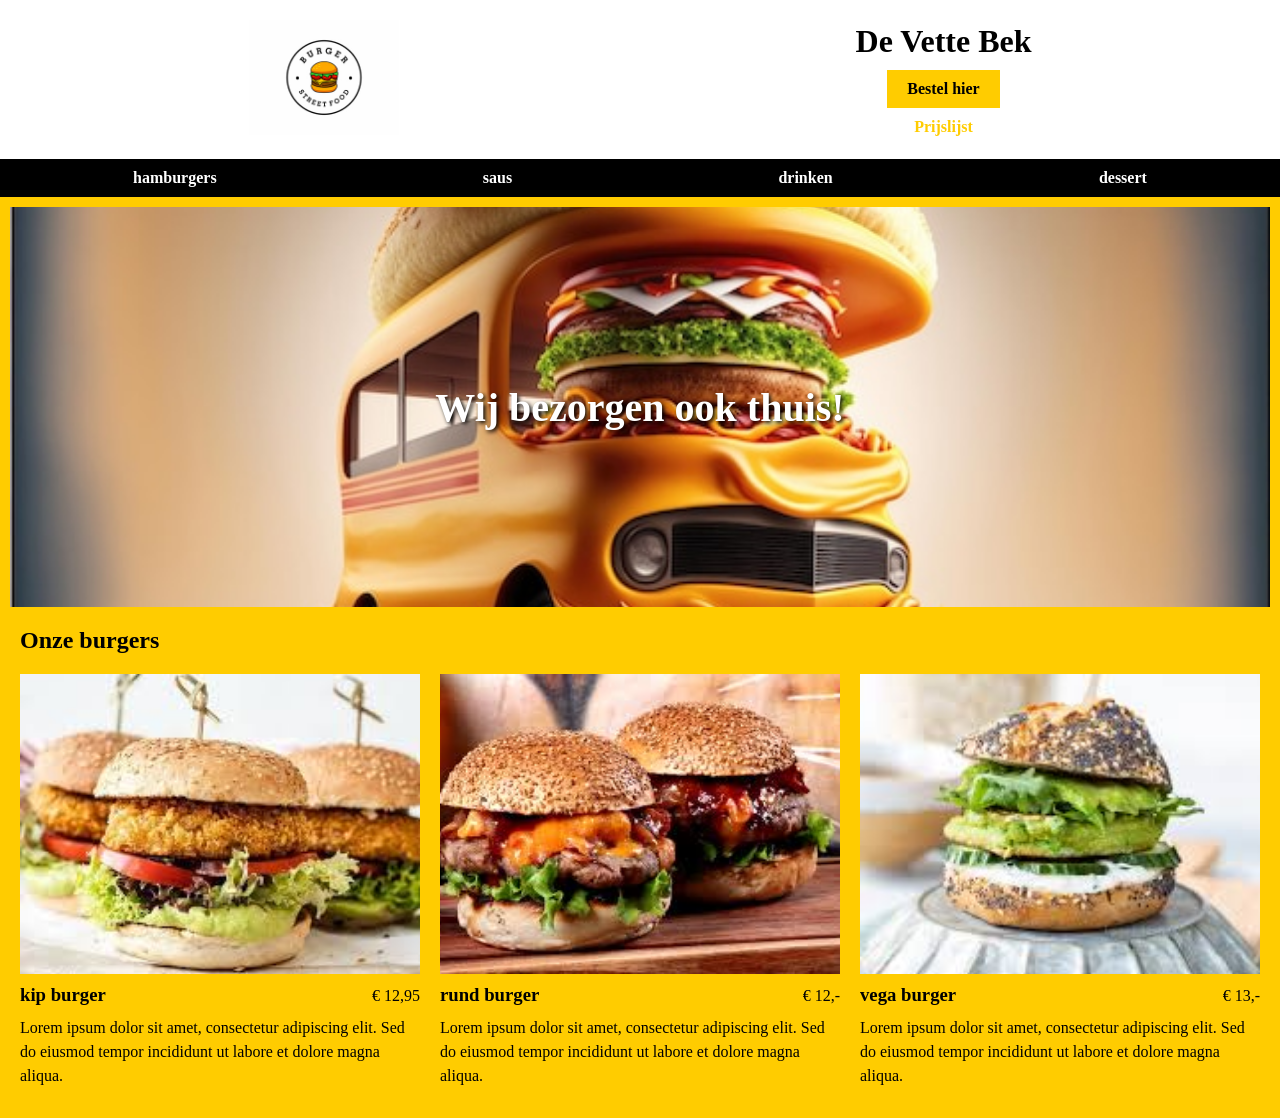
<file: index.html>
<!DOCTYPE html>
<html lang="nl">
<head>
    <meta charset="UTF-8">
    <meta name="viewport" content="width=device-width, initial-scale=1.0">
    <link rel="stylesheet" href="style.css">
    <title>De Vette Bek</title>
</head>
<body>
<header>
    <a href="index.html"><img src="img/logo.jpg" alt="Logo Burger Street Food - naar de homepage"></a>
    <div class="header-tekst">
        <h1>De Vette Bek</h1>
        <a href="bezorgen.html" class="knop">Bestel hier</a>
        <a href="prijslijst.html">Prijslijst</a>
    </div>
</header>
<nav>
    <input type="checkbox" id="menu-toggle">
    <label for="menu-toggle" class="menu-knop">MENU</label>
    <ul>
        <li><a href="#">hamburgers</a>
            <ul>
                <li><a href="#">kip</a></li>
                <li><a href="#">rund</a>
                    <ul>
                        <li><a href="#">regular</a></li>
                        <li><a href="#">hallal</a></li>
                        <li><a href="#">beef</a></li>
                    </ul>
                </li>
                <li><a href="#">vega</a></li>
            </ul>
        </li>
        <li><a href="#">saus</a>
            <ul>
                <li><a href="#">mayonaise</a></li>
                <li><a href="#">curry</a></li>
                <li><a href="#">ketjup</a></li>
                <li><a href="#">mosterd</a></li>
                <li><a href="#">joppie</a></li>
            </ul>
        </li>
        <li><a href="#">drinken</a>
            <ul>
                <li><a href="#">cola</a></li>
                <li><a href="#">fanta</a></li>
                <li><a href="#">spa blauw</a></li>
                <li><a href="#">spa rood</a></li>
                <li><a href="#">fristie</a></li>
            </ul>
        </li>
        <li><a href="#">dessert</a>
            <ul>
                <li><a href="#">softijs</a>
                    <ul>
                        <li><a href="#">klein</a></li>
                        <li><a href="#">medium</a></li>
                        <li><a href="#">groot</a></li>
                    </ul>
                </li>
                <li><a href="#">waterijs</a>
                    <ul>
                        <li><a href="#">rakket</a></li>
                        <li><a href="#">peerijs</a></li>
                        <li><a href="#">stoplicht</a></li>
                    </ul>
                </li>
            </ul>
        </li>
    </ul>
</nav>

<main>
    <div class="hero">
        <img src="img/hero.jpg" alt="Burgerbus die eten bezorgt">
        <h2>Wij bezorgen ook thuis!</h2>
    </div>

    <section>
        <h2>Onze burgers</h2>
        <div class="burger-lijst">
            <article class="burger">
                <img src="img/kip.jpeg" alt="Kipburger">
                <div class="burger-kop">
                    <h3>kip burger</h3>
                    <span class="prijs">€ 12,95</span>
                </div>
                <p>Lorem ipsum dolor sit amet, consectetur adipiscing elit. Sed do eiusmod tempor incididunt ut labore et dolore magna aliqua.</p>
            </article>
            <article class="burger">
                <img src="img/rund.jpeg" alt="Rundburger">
                <div class="burger-kop">
                    <h3>rund burger</h3>
                    <span class="prijs">€ 12,-</span>
                </div>
                <p>Lorem ipsum dolor sit amet, consectetur adipiscing elit. Sed do eiusmod tempor incididunt ut labore et dolore magna aliqua.</p>
            </article>
            <article class="burger">
                <img src="img/vega.jpeg" alt="Vegaburger">
                <div class="burger-kop">
                    <h3>vega burger</h3>
                    <span class="prijs">€ 13,-</span>
                </div>
                <p>Lorem ipsum dolor sit amet, consectetur adipiscing elit. Sed do eiusmod tempor incididunt ut labore et dolore magna aliqua.</p>
            </article>
        </div>
    </section>
</main>
</body>
</html>
</file>
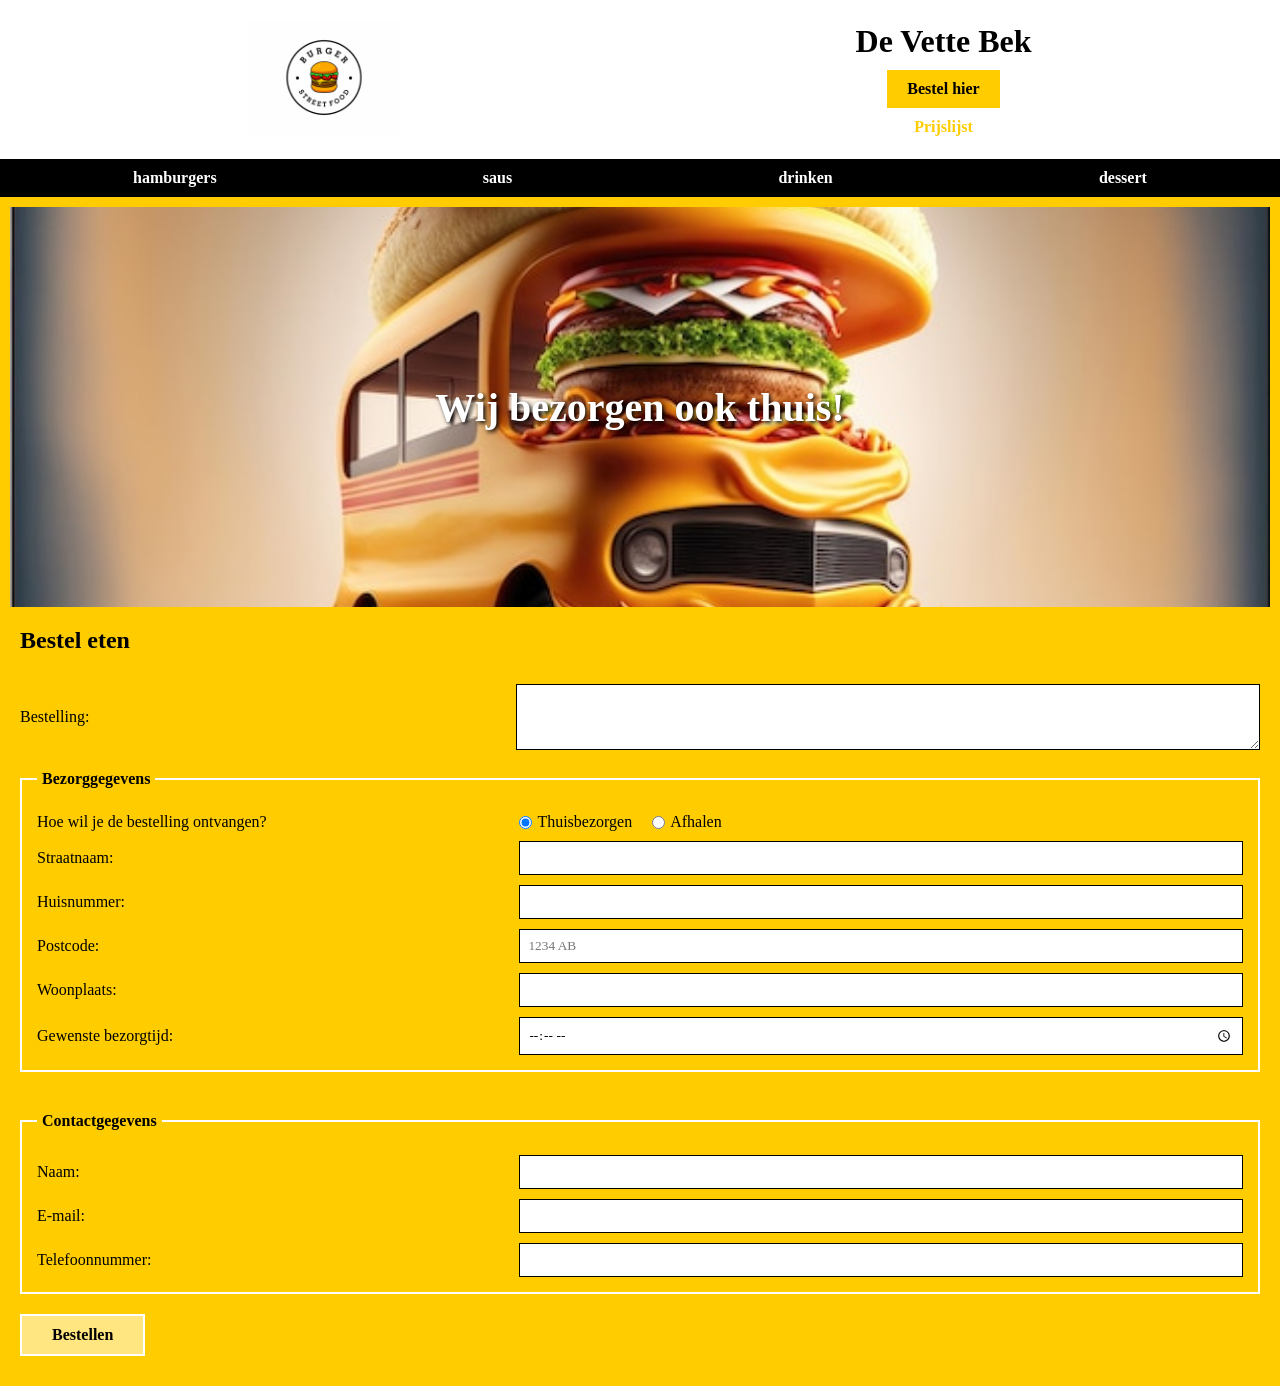
<file: bezorgen.html>
<!DOCTYPE html>
<html lang="nl">
<head>
    <meta charset="UTF-8">
    <meta name="viewport" content="width=device-width, initial-scale=1.0">
    <link rel="stylesheet" href="style.css">
    <title>De Vette Bek</title>
</head>
<body>
<header>
    <a href="index.html"><img src="img/logo.jpg" alt="Logo Burger Street Food - naar de homepage"></a>
    <div class="header-tekst">
        <h1>De Vette Bek</h1>
        <a href="bezorgen.html" class="knop">Bestel hier</a>
        <a href="prijslijst.html">Prijslijst</a>
    </div>
</header>
<nav>
    <input type="checkbox" id="menu-toggle">
    <label for="menu-toggle" class="menu-knop">MENU</label>
    <ul>
        <li><a href="#">hamburgers</a>
            <ul>
                <li><a href="#">kip</a></li>
                <li><a href="#">rund</a>
                    <ul>
                        <li><a href="#">regular</a></li>
                        <li><a href="#">hallal</a></li>
                        <li><a href="#">beef</a></li>
                    </ul>
                </li>
                <li><a href="#">vega</a></li>
            </ul>
        </li>
        <li><a href="#">saus</a>
            <ul>
                <li><a href="#">mayonaise</a></li>
                <li><a href="#">curry</a></li>
                <li><a href="#">ketjup</a></li>
                <li><a href="#">mosterd</a></li>
                <li><a href="#">joppie</a></li>
            </ul>
        </li>
        <li><a href="#">drinken</a>
            <ul>
                <li><a href="#">cola</a></li>
                <li><a href="#">fanta</a></li>
                <li><a href="#">spa blauw</a></li>
                <li><a href="#">spa rood</a></li>
                <li><a href="#">fristie</a></li>
            </ul>
        </li>
        <li><a href="#">dessert</a>
            <ul>
                <li><a href="#">softijs</a>
                    <ul>
                        <li><a href="#">klein</a></li>
                        <li><a href="#">medium</a></li>
                        <li><a href="#">groot</a></li>
                    </ul>
                </li>
                <li><a href="#">waterijs</a>
                    <ul>
                        <li><a href="#">rakket</a></li>
                        <li><a href="#">peerijs</a></li>
                        <li><a href="#">stoplicht</a></li>
                    </ul>
                </li>
            </ul>
        </li>
    </ul>
</nav>

<main>
    <div class="hero">
        <img src="img/hero.jpg" alt="Burgerbus die eten bezorgt">
        <h2>Wij bezorgen ook thuis!</h2>
    </div>

    <section>
    <h2>Bestel eten</h2>
    <form action="#" method="post">
        <label for="bestelling">Bestelling:</label>
        <textarea id="bestelling" name="bestelling" rows="3" required></textarea>

        <fieldset>
            <legend>Bezorggegevens</legend>
            <p>Hoe wil je de bestelling ontvangen?</p>
            <div class="keuze">
                <input type="radio" id="bezorgen" name="ontvangst" value="bezorgen" checked>
                <label for="bezorgen">Thuisbezorgen</label>
                <input type="radio" id="afhalen" name="ontvangst" value="afhalen">
                <label for="afhalen">Afhalen</label>
            </div>

            <label for="straat">Straatnaam:</label>
            <input type="text" id="straat" name="straat">
            <label for="huisnummer">Huisnummer:</label>
            <input type="number" id="huisnummer" name="huisnummer" min="1">
            <label for="postcode">Postcode:</label>
            <input type="text" id="postcode" name="postcode" placeholder="1234 AB">
            <label for="woonplaats">Woonplaats:</label>
            <input type="text" id="woonplaats" name="woonplaats">
            <label for="tijd">Gewenste bezorgtijd:</label>
            <input type="time" id="tijd" name="tijd">
        </fieldset>

        <fieldset>
            <legend>Contactgegevens</legend>
            <label for="naam">Naam:</label>
            <input type="text" id="naam" name="naam" required>
            <label for="email">E-mail:</label>
            <input type="email" id="email" name="email" required>
            <label for="telefoon">Telefoonnummer:</label>
            <input type="tel" id="telefoon" name="telefoon">
        </fieldset>

        <button type="submit">Bestellen</button>
    </form>
    </section>
</main>
</body>
</html>
</file>
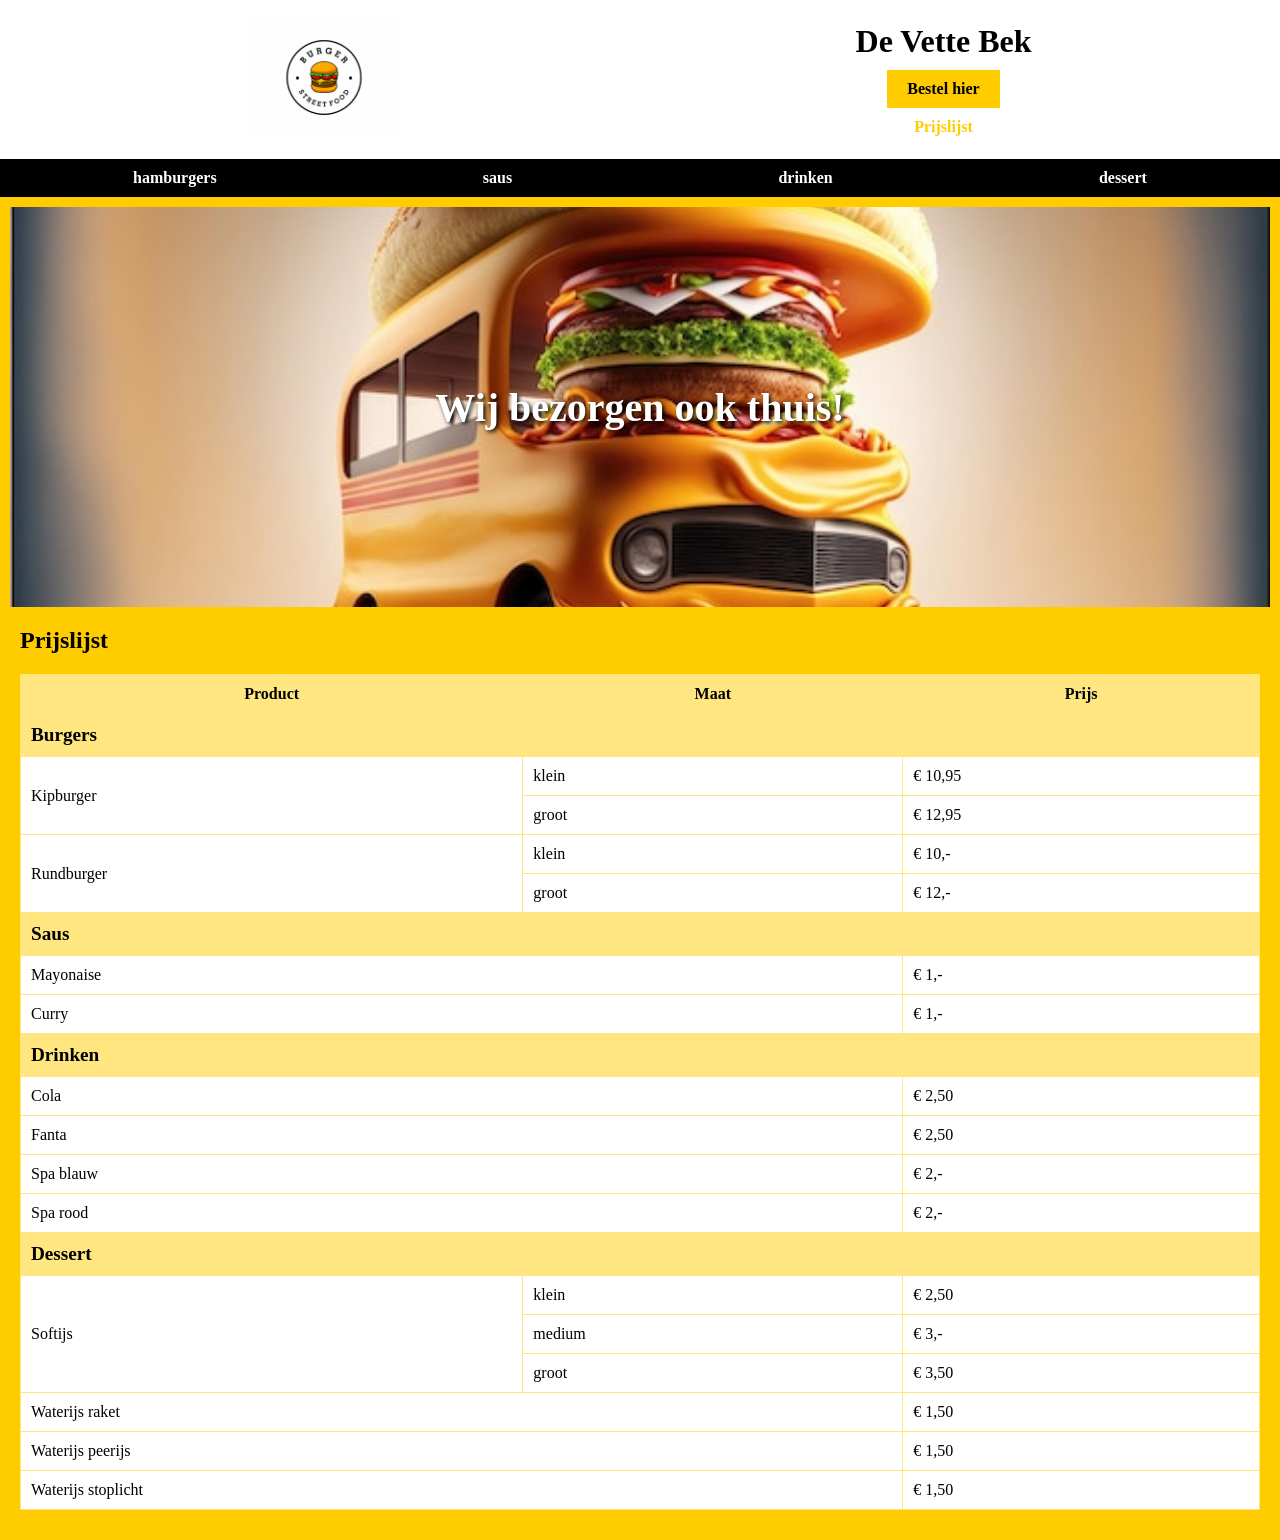
<file: prijslijst.html>
<!DOCTYPE html>
<html lang="nl">
<head>
    <meta charset="UTF-8">
    <meta name="viewport" content="width=device-width, initial-scale=1.0">
    <link rel="stylesheet" href="style.css">
    <title>De Vette Bek</title>
</head>
<body>
<header>
    <a href="index.html"><img src="img/logo.jpg" alt="Logo Burger Street Food - naar de homepage"></a>
    <div class="header-tekst">
        <h1>De Vette Bek</h1>
        <a href="bezorgen.html" class="knop">Bestel hier</a>
        <a href="prijslijst.html">Prijslijst</a>
    </div>
</header>
<nav>
    <input type="checkbox" id="menu-toggle">
    <label for="menu-toggle" class="menu-knop">MENU</label>
    <ul>
        <li><a href="#">hamburgers</a>
            <ul>
                <li><a href="#">kip</a></li>
                <li><a href="#">rund</a>
                    <ul>
                        <li><a href="#">regular</a></li>
                        <li><a href="#">hallal</a></li>
                        <li><a href="#">beef</a></li>
                    </ul>
                </li>
                <li><a href="#">vega</a></li>
            </ul>
        </li>
        <li><a href="#">saus</a>
            <ul>
                <li><a href="#">mayonaise</a></li>
                <li><a href="#">curry</a></li>
                <li><a href="#">ketjup</a></li>
                <li><a href="#">mosterd</a></li>
                <li><a href="#">joppie</a></li>
            </ul>
        </li>
        <li><a href="#">drinken</a>
            <ul>
                <li><a href="#">cola</a></li>
                <li><a href="#">fanta</a></li>
                <li><a href="#">spa blauw</a></li>
                <li><a href="#">spa rood</a></li>
                <li><a href="#">fristie</a></li>
            </ul>
        </li>
        <li><a href="#">dessert</a>
            <ul>
                <li><a href="#">softijs</a>
                    <ul>
                        <li><a href="#">klein</a></li>
                        <li><a href="#">medium</a></li>
                        <li><a href="#">groot</a></li>
                    </ul>
                </li>
                <li><a href="#">waterijs</a>
                    <ul>
                        <li><a href="#">rakket</a></li>
                        <li><a href="#">peerijs</a></li>
                        <li><a href="#">stoplicht</a></li>
                    </ul>
                </li>
            </ul>
        </li>
    </ul>
</nav>

<main>
    <div class="hero">
        <img src="img/hero.jpg" alt="Burgerbus die eten bezorgt">
        <h2>Wij bezorgen ook thuis!</h2>
    </div>

    <section>
    <h2>Prijslijst</h2>
    <table>
        <thead>
            <tr>
                <th>Product</th>
                <th>Maat</th>
                <th>Prijs</th>
            </tr>
        </thead>
        <tbody>
            <tr>
                <th colspan="3" class="categorie">Burgers</th>
            </tr>
            <tr>
                <td rowspan="2">Kipburger</td>
                <td>klein</td>
                <td>€ 10,95</td>
            </tr>
            <tr>
                <td>groot</td>
                <td>€ 12,95</td>
            </tr>
            <tr>
                <td rowspan="2">Rundburger</td>
                <td>klein</td>
                <td>€ 10,-</td>
            </tr>
            <tr>
                <td>groot</td>
                <td>€ 12,-</td>
            </tr>

            <tr>
                <th colspan="3" class="categorie">Saus</th>
            </tr>
            <tr>
                <td colspan="2">Mayonaise</td>
                <td>€ 1,-</td>
            </tr>
            <tr>
                <td colspan="2">Curry</td>
                <td>€ 1,-</td>
            </tr>

            <tr>
                <th colspan="3" class="categorie">Drinken</th>
            </tr>
            <tr>
                <td colspan="2">Cola</td>
                <td>€ 2,50</td>
            </tr>
            <tr>
                <td colspan="2">Fanta</td>
                <td>€ 2,50</td>
            </tr>
            <tr>
                <td colspan="2">Spa blauw</td>
                <td>€ 2,-</td>
            </tr>
            <tr>
                <td colspan="2">Spa rood</td>
                <td>€ 2,-</td>
            </tr>

            <tr>
                <th colspan="3" class="categorie">Dessert</th>
            </tr>
            <tr>
                <td rowspan="3">Softijs</td>
                <td>klein</td>
                <td>€ 2,50</td>
            </tr>
            <tr>
                <td>medium</td>
                <td>€ 3,-</td>
            </tr>
            <tr>
                <td>groot</td>
                <td>€ 3,50</td>
            </tr>
            <tr>
                <td colspan="2">Waterijs raket</td>
                <td>€ 1,50</td>
            </tr>
            <tr>
                <td colspan="2">Waterijs peerijs</td>
                <td>€ 1,50</td>
            </tr>
            <tr>
                <td colspan="2">Waterijs stoplicht</td>
                <td>€ 1,50</td>
            </tr>
        </tbody>
    </table>
    </section>

</main>
</body>
</html>
</file>
<file: style.css>
/* Variabelen: kleuren op één plek */
:root {
    --geel: #ffcc00;
    --zwart: #000000;
    --wit: #ffffff;
    --grijs: #222222;
    --lichtgrijs: #444444;
    --lichtgeel: #ffe680;
}
/* ==================================== */

/* Reset */

/* ==================================== */
* {
    margin: 0;
    padding: 0;
    box-sizing: border-box;
}

body {
    font-family: Georgia, serif;
    background-color: var(--geel);
}

/* Header */
header {
    display: flex;
    justify-content: space-around;
    align-items: center;
    padding: 20px;
    background-color: var(--wit);
}

header img {
    width: 150px;
}

.header-tekst {
    display: flex;
    flex-direction: column;
    align-items: center;
    gap: 10px;
}

.header-tekst a {
    color: var(--geel);
    font-weight: bold;
    text-decoration: none;
}

.header-tekst .knop {
    background-color: var(--geel);
    color: var(--zwart);
    padding: 10px 20px;
}

.header-tekst .knop:hover {
    background-color: var(--zwart);
    color: var(--geel);
}
/* ==================================== */


/* Menu */

/* ==================================== */
nav {
    background-color: var(--zwart);
}

nav ul {
    list-style: none;
}

nav > ul {
    display: flex;
    justify-content: space-around;
}

nav li {
    position: relative;
}

nav a {
    display: block;
    padding: 10px 20px;
    color: var(--wit);
    text-decoration: none;
    font-weight: bold;
}

nav a:hover {
    background-color: var(--geel);
    color: var(--zwart);
}
/* ==================================== */

/* Submenu's verbegren */

/* ==================================== */
nav ul ul {
    display: none;
    position: absolute;
    top: 100%;
    left: 0;
    min-width: 150px;
    background-color: var(--grijs);
    z-index: 10;
}
/* ==================================== */

/* Sub-submenu rechts naast het submenu */

/* ==================================== */
nav ul ul ul {
    top: 0;
    left: 100%;
    background-color: var(--lichtgrijs);
}
/* ==================================== */

/* Tonen bij hover */

/* ==================================== */
nav li:hover > ul {
    display: block;
}
/* ==================================== */

/* Laatste menu-item: sub-submenu naar links openen */

/* ==================================== */
nav > ul > li:last-child ul ul {
    left: auto;
    right: 100%;
}

/* Menuknop en checkbox: verborgen op desktop */
#menu-toggle,
.menu-knop {
    display: none;
}
/* ==================================== */

/* Hoofdinhoud */

/* ==================================== */

main {
    padding: 10px;
}
/* ==================================== */

/* Hero */

/* ==================================== */

.hero {
    position: relative;
}

.hero img {
    display: block;
    width: 100%;
    height: 400px;
    object-fit: cover;
}

.hero h2 {
    position: absolute;
    top: 50%;
    left: 50%;
    transform: translate(-50%, -50%);
    color: var(--wit);
    font-size: 2.5rem;
    text-shadow: 2px 2px 4px var(--zwart);
}
/* ==================================== */

/* Burgers */

/* ==================================== */
section {
    padding: 20px 10px;
}

section h2 {
    margin-bottom: 20px;
}

.burger-lijst {
    display: flex;
    gap: 20px;
}

.burger {
    flex: 1;
}

.burger img {
    display: block;
    width: 100%;
    height: 300px;
    object-fit: cover;
}

.burger-kop {
    display: flex;
    justify-content: space-between;
    align-items: baseline;
    margin: 10px 0;
}

.burger p {
    line-height: 1.5;
}
/* ==================================== */

/* Formulier */

/* ==================================== */
form,
fieldset {
    display: flex;
    flex-wrap: wrap;
    align-items: center;
}

label,
fieldset p {
    width: 40%;
    margin-top: 10px;
}

input,
textarea {
    width: 60%;
    margin-top: 10px;
    padding: 8px;
    border: 1px solid var(--zwart);
    font-family: inherit;
}

input[type="radio"] {
    width: auto;
    margin-right: 5px;
}

.keuze {
    display: flex;
    align-items: center;
    width: 60%;
    margin-top: 10px;
}

.keuze input,
.keuze label {
    width: auto;
    margin-top: 0;
}

.keuze label {
    margin-right: 20px;
}

input:focus,
textarea:focus {
    outline: 3px solid var(--zwart);
}

fieldset {
    width: 100%;
    border: 2px solid var(--wit);
    padding: 15px;
    margin: 20px 0;
}

legend {
    font-weight: bold;
    padding: 0 5px;
}

button {
    padding: 10px 30px;
    border: 2px solid var(--wit);
    background-color: var(--lichtgeel);
    color: var(--zwart);
    font-family: inherit;
    font-size: 1rem;
    font-weight: bold;
    cursor: pointer;
}

button:hover {
    background-color: var(--wit);
    color: var(--zwart);
}
/* ==================================== */

/* Tabel */

/* ==================================== */
table {
    width: 100%;
    border-collapse: collapse;
    background-color: var(--wit);
}

th,
td {
    padding: 10px;
    border: 1px solid var(--lichtgeel);
    text-align: left;
}

thead th {
    background-color: var(--lichtgeel);
    text-align: center;
}

.categorie {
    background-color: var(--lichtgeel);
    font-size: 1.2rem;
}
/* ==================================== */

/* Mobiel */

/* ==================================== */
@media (max-width: 768px) {
    header img {
        width: 100px;
    }

    .menu-knop {
        display: block;
        width: 100%;
        margin-top: 0;
        padding: 10px 20px;
        color: var(--wit);
        font-weight: bold;
        cursor: pointer;
    }

    nav > ul {
        display: none;
        flex-direction: column;
    }

    #menu-toggle:checked ~ ul {
        display: flex;
    }

    nav ul ul {
        display: block;
        position: static;
        padding-left: 20px;
    }

    .hero img {
        height: 150px;
    }

    .hero h2 {
        font-size: 1.5rem;
    }

    .burger-lijst {
        flex-direction: column;
    }

    label,
    fieldset p,
    input,
    textarea,
    .keuze {
        width: 100%;
    }
}
</file>
